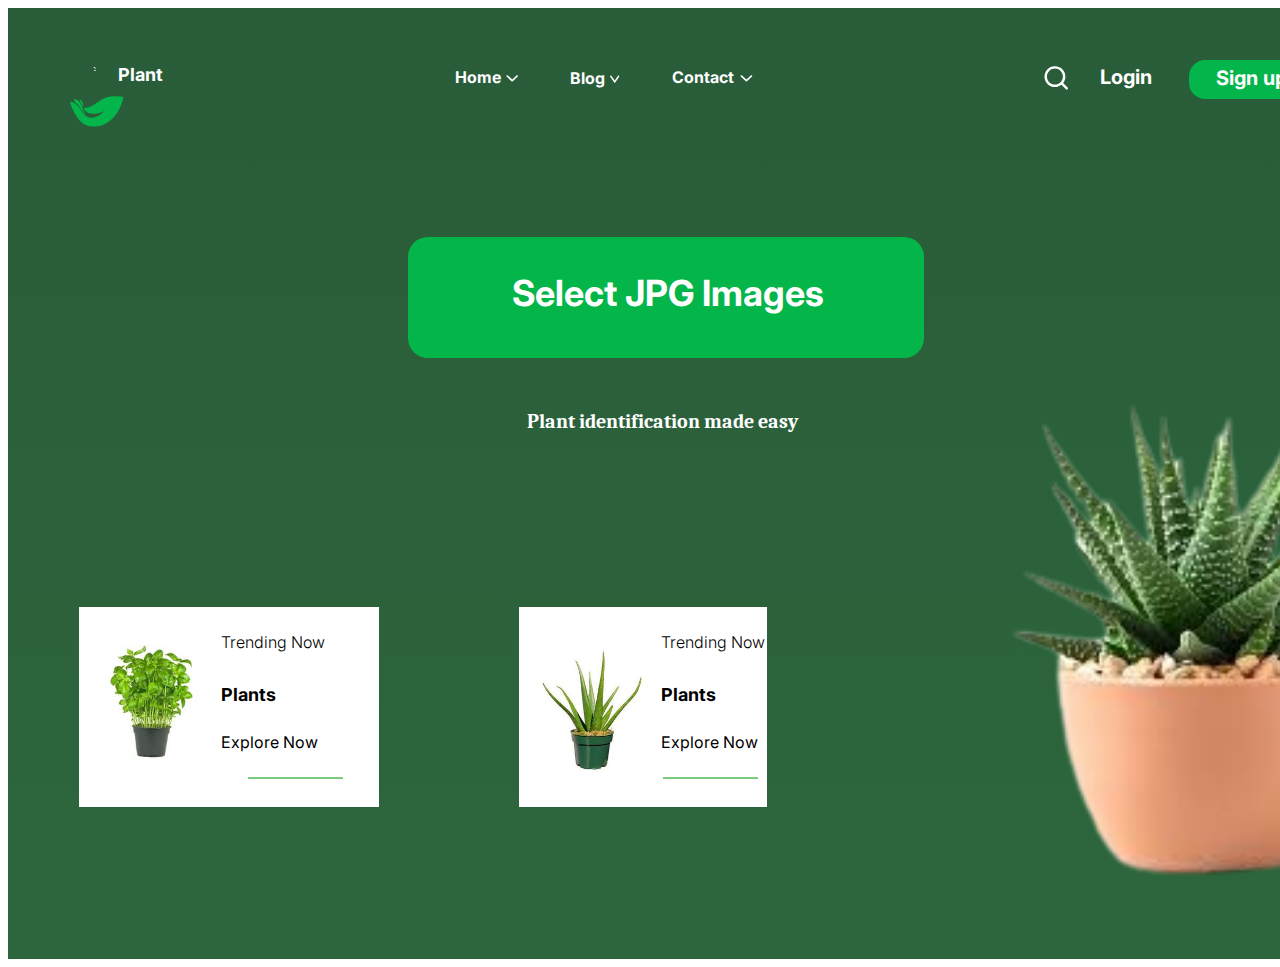
<file: Web page/pages/desktop1.html>
<!doctype html>
<html lang="en">
  <head>
    <meta charset="UTF-8" />
    <meta http-equiv="X-UA-Compatible" content="IE=Edge">
    <meta name="viewport" content="width=device-width, initial-scale=1">
    <title>Desktop - 1</title>
    <link rel="preconnect" href="https://fonts.googleapis.com">
    <link rel="preconnect" href="https://fonts.gstatic.com" crossorigin>
    <link href="https://fonts.googleapis.com/css2?family=Inter:wght@400&display=swap" rel="stylesheet">
    <link rel="preconnect" href="https://fonts.googleapis.com">
    <link rel="preconnect" href="https://fonts.gstatic.com" crossorigin>
    <link href="https://fonts.googleapis.com/css2?family=Caladea:wght@700&display=swap" rel="stylesheet">
    <link rel="stylesheet" href="desktop1.css" />
  </head>
  <body>
    <div class="desktop-1">
      <div class="container-7">
        <div class="group-10">
          <img class="image-2-traced" src="../assets/vectors/image2Traced_x2.svg" />
          <img class="image-3-masked" src="../assets/vectors/image3Masked_x2.svg" />
          <div class="plant">
          Plant
          </div>
        </div>
        <div class="group-11">
          <div class="group-2">
            <span class="home">
            Home
            </span>
            <img class="vector" src="../assets/vectors/vector2_x2.svg" />
          </div>
          <div class="group-3">
            <span class="blog">
            Blog
            </span>
            <img class="vector-1" src="../assets/vectors/vector_x2.svg" />
          </div>
          <div class="group-4">
            <span class="contact">
            Contact
            </span>
            <img class="vector-2" src="../assets/vectors/vector4_x2.svg" />
          </div>
        </div>
        <div class="group-12">
          <div class="container-3">
            <div class="mingcutesearch-line">
              <img class="vector-3" src="../assets/vectors/vector8_x2.svg" />
            </div>
            <div class="login">
            Login
            </div>
            <div class="container-6">
              <span class="sign-up">
              Sign up
              </span>
            </div>
          </div>
          <img class="vector-4" src="../assets/vectors/vector5_x2.svg" />
        </div>
      </div>
      <p class="eat-natures-bounty-for-ahealthier-life">
      <span class="eat-natures-bounty-for-ahealthier-life-sub-60"></span><span></span>
      </p>
      <div class="container-2">
        <div class="group-8">
          <div class="container-8">
            <div class="image-4">
            </div>
            <div class="container-5">
              <div class="trending-now">
              Trending Now
              </div>
              <div class="plants">
              Plants
              </div>
              <p class="for-healthy">
              <span class="for-healthy-sub-0"></span><span></span>
              </p>
              <span class="explore-now">
              Explore Now
              </span>
            </div>
          </div>
          <div class="line-1">
          </div>
        </div>
        <div class="container">
          <div class="group-7">
            <span class="select-jpg-images">
            Select JPG Images
            </span>
          </div>
          <div class="plant-identification-made-easy">
           Plant identification made easy
          </div>
          <div class="group-6">
            <div class="container-1">
              <div class="image-6">
              </div>
              <div class="container-4">
                <div class="trending-now-1">
                Trending Now
                </div>
                <div class="plants-1">
                Plants
                </div>
                <p class="for-healthy-1">
                <span class="for-healthy-1-sub-0"></span><span></span>
                </p>
                <span class="explore-now-1">
                Explore Now
                </span>
              </div>
            </div>
            <div class="line-2">
            </div>
          </div>
        </div>
        <div class="images-removebg-preview-1">
        </div>
      </div>
    </div>
  </body>
</html>
</file>
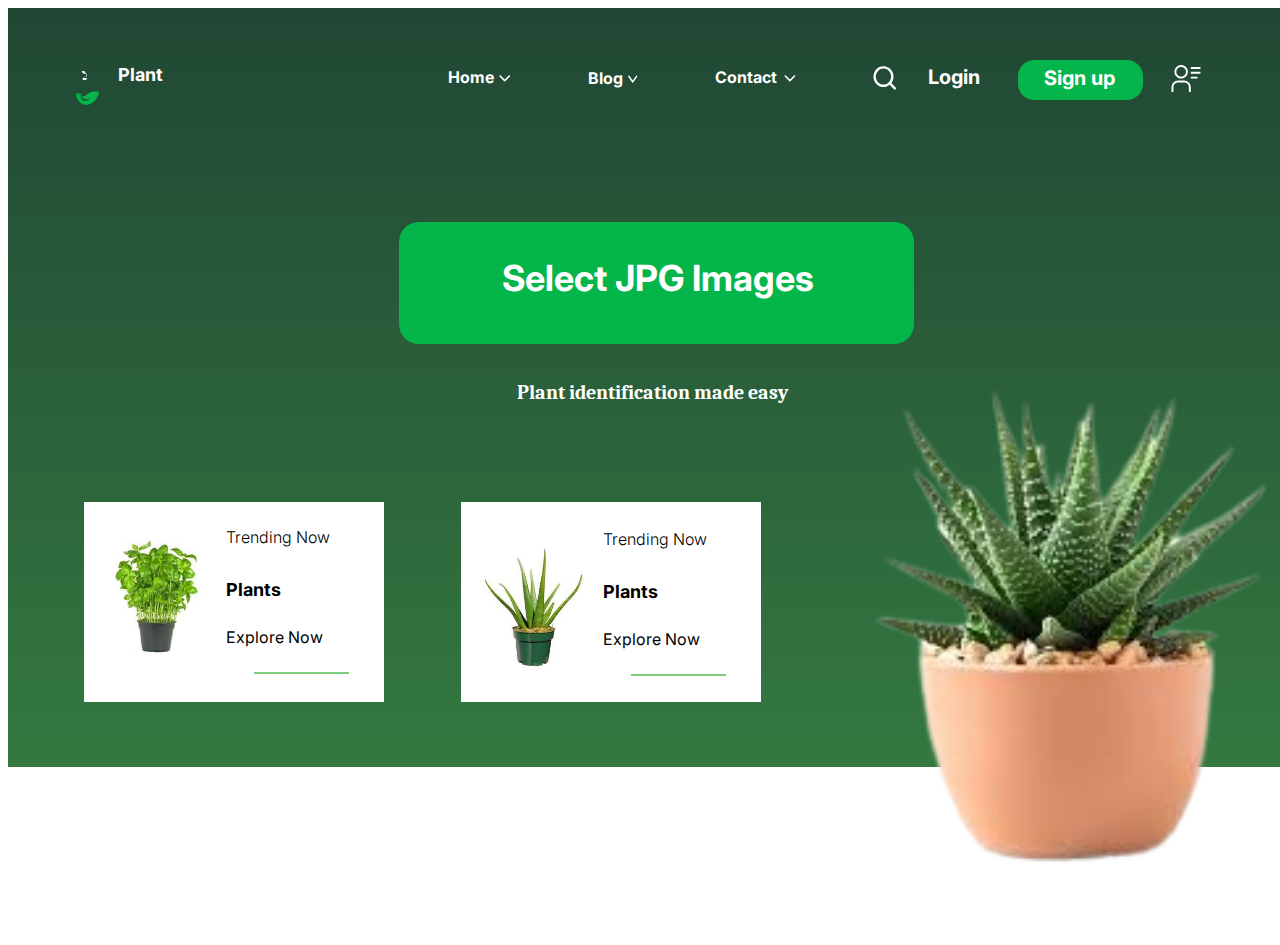
<file: Web page/pages/macBookAir1.html>
<!doctype html>
<html lang="en">
  <head>
    <meta charset="UTF-8" />
    <meta http-equiv="X-UA-Compatible" content="IE=Edge">
    <meta name="viewport" content="width=device-width, initial-scale=1">
    <title>MacBook Air - 1</title>
    <link rel="preconnect" href="https://fonts.googleapis.com">
    <link rel="preconnect" href="https://fonts.gstatic.com" crossorigin>
    <link href="https://fonts.googleapis.com/css2?family=Inter:wght@400&display=swap" rel="stylesheet">
    <link rel="preconnect" href="https://fonts.googleapis.com">
    <link rel="preconnect" href="https://fonts.gstatic.com" crossorigin>
    <link href="https://fonts.googleapis.com/css2?family=Caladea:wght@700&display=swap" rel="stylesheet">
    <link rel="stylesheet" href="macBookAir1.css" />
  </head>
  <body>
    <div class="mac-book-air-1">
      <img class="group-1" src="../assets/vectors/group1_x2.svg" />
      <div class="container-7">
        <div class="plant">
        Plant
        </div>
        <div class="group-2">
          <span class="home">
          Home
          </span>
          <img class="vector" src="../assets/vectors/vector3_x2.svg" />
        </div>
        <div class="group-3">
          <span class="blog">
          Blog
          </span>
          <img class="vector-1" src="../assets/vectors/vector7_x2.svg" />
        </div>
        <div class="group-4">
          <span class="contact">
          Contact
          </span>
          <img class="vector-2" src="../assets/vectors/vector1_x2.svg" />
        </div>
        <div class="container-1">
          <div class="mingcutesearch-line">
            <img class="vector-3" src="../assets/vectors/vector6_x2.svg" />
          </div>
          <div class="login">
          Login
          </div>
          <div class="container-2">
            <span class="sign-up">
            Sign up
            </span>
          </div>
          <img class="vector-4" src="../assets/vectors/vector9_x2.svg" />
        </div>
      </div>
      <p class="eat-natures-bounty-for-ahealthier-life">
      <span class="eat-natures-bounty-for-ahealthier-life-sub-60"></span><span></span>
      </p>
      <div class="group-7">
        <span class="select-jpg-images">
        Select JPG Images
        </span>
      </div>
      <div class="plant-identification-made-easy">
       Plant identification made easy
      </div>
      <div class="container-6">
        <div class="group-9">
          <div class="container-3">
            <div class="image-4">
            </div>
            <div class="container">
              <div class="trending-now-1">
              Trending Now
              </div>
              <div class="plants-1">
              Plants
              </div>
              <p class="for-healthy-1">
              <span class="for-healthy-1-sub-0"></span><span></span>
              </p>
              <span class="explore-now-1">
              Explore Now
              </span>
            </div>
          </div>
          <div class="line-1">
          </div>
        </div>
        <div class="group-6">
          <div class="container-5">
            <div class="image-6">
            </div>
            <div class="container-4">
              <div class="trending-now">
              Trending Now
              </div>
              <div class="plants">
              Plants
              </div>
              <p class="for-healthy">
              <span class="for-healthy-sub-0"></span><span></span>
              </p>
              <span class="explore-now">
              Explore Now
              </span>
            </div>
          </div>
          <div class="line-2">
          </div>
        </div>
      </div>
      <div class="images-removebg-preview-1">
      </div>
    </div>
  </body>
</html>
</file>
<file: Web page/pages/desktop1.css>
.desktop-1 .image-2-traced {
  position: absolute;
  left: 0px;
  top: 21.3px;
  width: 54.3px;
  height: 55.3px;
}
.desktop-1 .image-3-masked {
  position: relative;
  margin-right: 8.1px;
  width: 26px;
  height: 42.6px;
}
.desktop-1 .plant {
  position: relative;
  margin: 13.9px 0 6.6px 0;
  display: inline-block;
  overflow-wrap: break-word;
  font-family: 'Inter';
  font-weight: 700;
  font-size: 18px;
  color: #FFFFFF;
}
.desktop-1 .group-10 {
  position: relative;
  display: flex;
  flex-direction: row;
  padding-left: 14.1px;
  height: 76.6px;
  box-sizing: border-box;
}
.desktop-1 .home {
  margin-right: 4.9px;
  overflow-wrap: break-word;
  font-family: 'Inter';
  font-weight: 700;
  font-size: 16px;
  color: #FFFFFF;
}
.desktop-1 .vector {
  margin: 7.8px 0 4px 0;
  width: 12.5px;
  height: 7.2px;
}
.desktop-1 .group-2 {
  margin-bottom: 0.3px;
  display: flex;
  flex-direction: row;
  box-sizing: border-box;
}
.desktop-1 .blog {
  margin-right: 5.4px;
  overflow-wrap: break-word;
  font-family: 'Inter';
  font-weight: 700;
  font-size: 16px;
  color: #FFFFFF;
}
.desktop-1 .vector-1 {
  margin: 7.8px 0 4px 0;
  width: 9.9px;
  height: 7.2px;
}
.desktop-1 .group-3 {
  margin-top: 0.3px;
  display: flex;
  flex-direction: row;
  box-sizing: border-box;
}
.desktop-1 .contact {
  margin-right: 6.7px;
  overflow-wrap: break-word;
  font-family: 'Inter';
  font-weight: 700;
  font-size: 16px;
  color: #FFFFFF;
}
.desktop-1 .vector-2 {
  margin: 7.8px 0 4px 0;
  width: 12.1px;
  height: 7.2px;
}
.desktop-1 .group-4 {
  margin-bottom: 0.3px;
  display: flex;
  flex-direction: row;
  box-sizing: border-box;
}
.desktop-1 .group-11 {
  margin: 17.4px 0 39.9px 0;
  display: flex;
  flex-direction: row;
  justify-content: space-between;
  width: 297.4px;
  height: fit-content;
  box-sizing: border-box;
}
.desktop-1 .vector-3 {
  width: 23.5px;
  height: 23.5px;
}
.desktop-1 .mingcutesearch-line {
  margin: 6.2px 31.7px 9.1px 0;
  display: flex;
  flex-direction: row;
  justify-content: center;
  width: 23.5px;
  height: 23.5px;
  box-sizing: border-box;
}
.desktop-1 .login {
  margin: 5.2px 37.8px 9.6px 0;
  display: inline-block;
  overflow-wrap: break-word;
  font-family: 'Inter';
  font-weight: 700;
  font-size: 20px;
  color: #FFFFFF;
}
.desktop-1 .sign-up {
  overflow-wrap: break-word;
  font-family: 'Inter';
  font-weight: 700;
  font-size: 20px;
  color: #FFFFFF;
}
.desktop-1 .container-6 {
  border-radius: 16.3px;
  background: #04B54B;
  position: relative;
  display: flex;
  flex-direction: row;
  justify-content: center;
  padding: 6.1px 2.7px 8.7px 0;
  width: 125.8px;
  box-sizing: border-box;
}
.desktop-1 .container-3 {
  display: flex;
  flex-direction: row;
  box-sizing: border-box;
}
.desktop-1 .vector-4 {
  margin: 5.1px 0 5.7px 0;
  width: 30px;
  height: 28px;
}
.desktop-1 .group-12 {
  margin: 10px 0 27.8px 0;
  display: flex;
  flex-direction: row;
  justify-content: space-between;
  width: 355.8px;
  height: fit-content;
  box-sizing: border-box;
}
.desktop-1 .container-7 {
  margin: 0 47.7px 45.4px 0;
  display: flex;
  flex-direction: row;
  justify-content: space-between;
  width: 1330.3px;
  box-sizing: border-box;
}
.desktop-1 .eat-natures-bounty-for-ahealthier-life {
  margin: 0 66.6px 63.9px 0;
  overflow-wrap: break-word;
  font-family: 'Caladea';
  font-weight: 700;
  font-size: 64px;
  color: #FFFFFF;
}
.eat-natures-bounty-for-ahealthier-life-sub60 {
  font-family: 'Caladea';
  font-weight: 700;
  font-size: 64px;
  line-height: 1.333;
}
.eat-natures-bounty-for-ahealthier-life {
  font-family: 'Caladea';
  font-weight: 700;
  font-size: 64px;
  line-height: 1.333;
  color: #52C151;
}
.desktop-1 .image-4 {
  background: url('../assets/images/image4.png') 50% / cover no-repeat;
  margin: 0 23px 9.8px 0;
  width: 88.9px;
  height: 139.2px;
}
.desktop-1 .trending-now {
  margin-bottom: 32px;
  display: inline-block;
  overflow-wrap: break-word;
  font-family: 'Inter';
  font-weight: 300;
  font-size: 16px;
  color: #000000;
}
.desktop-1 .plants {
  margin-bottom: 2px;
  display: inline-block;
  align-self: flex-start;
  overflow-wrap: break-word;
  font-family: 'Inter';
  font-weight: 700;
  font-size: 18px;
  color: #000000;
}
.desktop-1 .for-healthy {
  margin: 0 7.4px 25px 0;
  overflow-wrap: break-word;
  font-family: 'Inter';
  font-weight: 700;
  font-size: 16px;
  color: #000000;
}
.for-healthy {
  font-family: 'Inter';
  font-weight: 700;
  font-size: 18px;
  line-height: 1.333;
}
.desktop-1 .explore-now {
  margin-right: 9.2px;
  overflow-wrap: break-word;
  font-family: 'Inter';
  font-weight: 400;
  font-size: 16px;
  color: #000000;
}
.desktop-1 .container-5 {
  margin-top: 8px;
  display: flex;
  flex-direction: column;
  box-sizing: border-box;
}
.desktop-1 .container-8 {
  margin-bottom: 4px;
  display: flex;
  flex-direction: row;
  align-self: flex-start;
  width: fit-content;
  box-sizing: border-box;
}
.desktop-1 .line-1 {
  background: #7BCC7B;
  margin-left: 104.5px;
  align-self: center;
  width: 95px;
  height: 2px;
}
.desktop-1 .group-8 {
  background: #FFFFFF;
  position: relative;
  margin: 370.4px 29.8px 151.8px 0;
  display: flex;
  flex-direction: column;
  padding: 16.9px 0 28.1px 30px;
  width: 300px;
  box-sizing: border-box;
}
.desktop-1 .select-jpg-images {
  overflow-wrap: break-word;
  font-family: 'Inter';
  font-weight: 700;
  font-size: 36px;
  color: #FFFFFF;
}
.desktop-1 .group-7 {
  border-radius: 20px;
  background: #04B54A;
  position: relative;
  margin-bottom: 51.8px;
  display: flex;
  flex-direction: row;
  justify-content: center;
  padding: 34px 0 43.6px 4.1px;
  width: 515.1px;
  box-sizing: border-box;
}
.desktop-1 .plant-identification-made-easy {
  margin: 0 7px 174px 0;
  display: inline-block;
  overflow-wrap: break-word;
  font-family: 'Caladea';
  font-weight: 700;
  font-size: 20px;
  color: #FFFFFF;
}
.desktop-1 .image-6 {
  background: url('../assets/images/image6.png') 50% / cover no-repeat;
  margin: 17px 7.3px 0.9px 0;
  width: 123.1px;
  height: 123.1px;
}
.desktop-1 .trending-now-1 {
  margin-bottom: 32px;
  display: inline-block;
  overflow-wrap: break-word;
  font-family: 'Inter';
  font-weight: 300;
  font-size: 16px;
  color: #000000;
}
.desktop-1 .plants-1 {
  margin-bottom: 2px;
  display: inline-block;
  align-self: flex-start;
  overflow-wrap: break-word;
  font-family: 'Inter';
  font-weight: 700;
  font-size: 18px;
  color: #000000;
}
.desktop-1 .for-healthy-1 {
  margin: 0 7.4px 25px 0;
  overflow-wrap: break-word;
  font-family: 'Inter';
  font-weight: 700;
  font-size: 16px;
  color: #000000;
}
.for-healthy-1 {
  font-family: 'Inter';
  font-weight: 700;
  font-size: 18px;
  line-height: 1.333;
}
.desktop-1 .explore-now-1 {
  margin-right: 9.2px;
  overflow-wrap: break-word;
  font-family: 'Inter';
  font-weight: 400;
  font-size: 16px;
  color: #000000;
}
.desktop-1 .container-4 {
  display: flex;
  flex-direction: column;
  box-sizing: border-box;
}
.desktop-1 .container-1 {
  margin-bottom: 4px;
  display: flex;
  flex-direction: row;
  align-self: flex-start;
  width: fit-content;
  box-sizing: border-box;
}
.desktop-1 .line-2 {
  background: #7BCC7B;
  margin-left: 123.1px;
  align-self: center;
  width: 95px;
  height: 2px;
}
.desktop-1 .group-6 {
  background: #FFFFFF;
  position: relative;
  margin-right: 45.9px;
  display: flex;
  flex-direction: column;
  padding: 24.9px 0 28.1px 11.5px;
  width: fit-content;
  box-sizing: border-box;
}
.desktop-1 .container {
  margin: 0 44.8px 151.8px 0;
  display: flex;
  flex-direction: column;
  align-items: center;
  width: 515.1px;
  height: fit-content;
  box-sizing: border-box;
}
.desktop-1 .images-removebg-preview-1 {
  background: url('../assets/images/imagesRemovebgPreview1.png') 50% / cover no-repeat;
  margin-top: 8.7px;
  width: 485.2px;
  height: 713.4px;
}
.desktop-1 .container-2 {
  margin-left: 14.1px;
  display: flex;
  flex-direction: row;
  width: 1374.9px;
  box-sizing: border-box;
}
.desktop-1 {
  background: linear-gradient(180deg, #295C39, #2D663C);
  display: flex;
  flex-direction: column;
  align-items: center;
  padding: 42px 0 0 62px;
  width: 1440px;
  box-sizing: border-box;
}
</file>
<file: Web page/pages/macBookAir1.css>
.mac-book-air-1 .group-1 {
  position: absolute;
  left: 62px;
  top: 42px;
  width: 54.3px;
  height: 76.6px;
}
.mac-book-air-1 .plant {
  margin: 3.9px 11px 12.9px 0;
  display: inline-block;
  width: 241.9px;
  overflow-wrap: break-word;
  font-family: 'Inter';
  font-weight: 700;
  font-size: 18px;
  color: #FFFFFF;
}
.mac-book-air-1 .home {
  margin-right: 4.9px;
  overflow-wrap: break-word;
  font-family: 'Inter';
  font-weight: 700;
  font-size: 16px;
  color: #FFFFFF;
}
.mac-book-air-1 .vector {
  margin: 7.8px 0 4px 0;
  width: 12.5px;
  height: 7.2px;
}
.mac-book-air-1 .group-2 {
  margin: 7.4px 0 12.4px 0;
  display: flex;
  flex-direction: row;
  box-sizing: border-box;
}
.mac-book-air-1 .blog {
  margin-right: 5.4px;
  overflow-wrap: break-word;
  font-family: 'Inter';
  font-weight: 700;
  font-size: 16px;
  color: #FFFFFF;
}
.mac-book-air-1 .vector-1 {
  margin: 7.8px 0 4px 0;
  width: 9.9px;
  height: 7.2px;
}
.mac-book-air-1 .group-3 {
  margin: 7.7px 0 12.1px 0;
  display: flex;
  flex-direction: row;
  box-sizing: border-box;
}
.mac-book-air-1 .contact {
  margin-right: 6.7px;
  overflow-wrap: break-word;
  font-family: 'Inter';
  font-weight: 700;
  font-size: 16px;
  color: #FFFFFF;
}
.mac-book-air-1 .vector-2 {
  margin: 7.8px 0 4px 0;
  width: 12.1px;
  height: 7.2px;
}
.mac-book-air-1 .group-4 {
  margin: 7.4px 0 12.4px 0;
  display: flex;
  flex-direction: row;
  box-sizing: border-box;
}
.mac-book-air-1 .vector-3 {
  width: 23.5px;
  height: 23.5px;
}
.mac-book-air-1 .mingcutesearch-line {
  margin: 6.2px 31.7px 9.1px 0;
  display: flex;
  flex-direction: row;
  justify-content: center;
  width: 23.5px;
  height: 23.5px;
  box-sizing: border-box;
}
.mac-book-air-1 .login {
  margin: 5.2px 37.8px 9.6px 0;
  display: inline-block;
  overflow-wrap: break-word;
  font-family: 'Inter';
  font-weight: 700;
  font-size: 20px;
  color: #FFFFFF;
}
.mac-book-air-1 .sign-up {
  overflow-wrap: break-word;
  font-family: 'Inter';
  font-weight: 700;
  font-size: 20px;
  color: #FFFFFF;
}
.mac-book-air-1 .container-2 {
  border-radius: 16.3px;
  background: #04B54B;
  position: relative;
  margin-right: 28.1px;
  display: flex;
  flex-direction: row;
  justify-content: center;
  padding: 6.1px 2.7px 8.7px 0;
  width: 125.8px;
  box-sizing: border-box;
}
.mac-book-air-1 .vector-4 {
  margin: 5.1px 0 5.7px 0;
  width: 30px;
  height: 28px;
}
.mac-book-air-1 .container-1 {
  display: flex;
  flex-direction: row;
  box-sizing: border-box;
}
.mac-book-air-1 .container-7 {
  position: relative;
  margin: 0 10.4px 73.1px 34px;
  display: flex;
  flex-direction: row;
  justify-content: space-between;
  width: 1083.3px;
  box-sizing: border-box;
}
.mac-book-air-1 .eat-natures-bounty-for-ahealthier-life {
  position: relative;
  margin: 0 16.1px 49.3px 11.6px;
  overflow-wrap: break-word;
  font-family: 'Caladea';
  font-weight: 700;
  font-size: 64px;
  color: #FFFFFF;
}
.eat-natures-bounty-for-ahealthier-life-sub60 {
  font-family: 'Caladea';
  font-weight: 700;
  font-size: 64px;
  line-height: 1.333;
}
.eat-natures-bounty-for-ahealthier-life {
  font-family: 'Caladea';
  font-weight: 700;
  font-size: 64px;
  line-height: 1.333;
  color: #52C151;
}
.mac-book-air-1 .select-jpg-images {
  overflow-wrap: break-word;
  font-family: 'Inter';
  font-weight: 700;
  font-size: 36px;
  color: #FFFFFF;
}
.mac-book-air-1 .group-7 {
  border-radius: 20px;
  background: #04B54A;
  position: relative;
  margin: 0 0 37.1px 16.7px;
  display: flex;
  flex-direction: row;
  justify-content: center;
  padding: 34px 0 43.6px 4.1px;
  width: 515.1px;
  box-sizing: border-box;
}
.mac-book-air-1 .plant-identification-made-easy {
  position: relative;
  margin: 0 0 98.2px 9.7px;
  display: inline-block;
  overflow-wrap: break-word;
  font-family: 'Caladea';
  font-weight: 700;
  font-size: 20px;
  color: #FFFFFF;
}
.mac-book-air-1 .image-4 {
  background: url('../assets/images/image4.png') 50% / cover no-repeat;
  margin: 0 23px 9.8px 0;
  width: 88.9px;
  height: 139.2px;
}
.mac-book-air-1 .trending-now-1 {
  margin-bottom: 32px;
  display: inline-block;
  overflow-wrap: break-word;
  font-family: 'Inter';
  font-weight: 300;
  font-size: 16px;
  color: #000000;
}
.mac-book-air-1 .plants-1 {
  margin-bottom: 2px;
  display: inline-block;
  align-self: flex-start;
  overflow-wrap: break-word;
  font-family: 'Inter';
  font-weight: 700;
  font-size: 18px;
  color: #000000;
}
.mac-book-air-1 .for-healthy-1 {
  margin: 0 7.4px 25px 0;
  overflow-wrap: break-word;
  font-family: 'Inter';
  font-weight: 700;
  font-size: 16px;
  color: #000000;
}
.for-healthy-1 {
  font-family: 'Inter';
  font-weight: 700;
  font-size: 18px;
  line-height: 1.333;
}
.mac-book-air-1 .explore-now-1 {
  margin-right: 9.2px;
  overflow-wrap: break-word;
  font-family: 'Inter';
  font-weight: 400;
  font-size: 16px;
  color: #000000;
}
.mac-book-air-1 .container {
  margin-top: 8px;
  display: flex;
  flex-direction: column;
  box-sizing: border-box;
}
.mac-book-air-1 .container-3 {
  margin-bottom: 4px;
  display: flex;
  flex-direction: row;
  align-self: flex-start;
  width: fit-content;
  box-sizing: border-box;
}
.mac-book-air-1 .line-1 {
  background: #7BCC7B;
  margin-left: 104.5px;
  align-self: center;
  width: 95px;
  height: 2px;
}
.mac-book-air-1 .group-9 {
  background: #FFFFFF;
  position: relative;
  margin-right: 76.8px;
  display: flex;
  flex-direction: column;
  padding: 16.9px 0 28.1px 30px;
  width: 300px;
  box-sizing: border-box;
}
.mac-book-air-1 .image-6 {
  background: url('../assets/images/image6.png') 50% / cover no-repeat;
  margin: 17px 7.3px 0.9px 0;
  width: 123.1px;
  height: 123.1px;
}
.mac-book-air-1 .trending-now {
  margin-bottom: 32px;
  display: inline-block;
  overflow-wrap: break-word;
  font-family: 'Inter';
  font-weight: 300;
  font-size: 16px;
  color: #000000;
}
.mac-book-air-1 .plants {
  margin-bottom: 2px;
  display: inline-block;
  align-self: flex-start;
  overflow-wrap: break-word;
  font-family: 'Inter';
  font-weight: 700;
  font-size: 18px;
  color: #000000;
}
.mac-book-air-1 .for-healthy {
  margin: 0 7.4px 25px 0;
  overflow-wrap: break-word;
  font-family: 'Inter';
  font-weight: 700;
  font-size: 16px;
  color: #000000;
}
.for-healthy {
  font-family: 'Inter';
  font-weight: 700;
  font-size: 18px;
  line-height: 1.333;
}
.mac-book-air-1 .explore-now {
  margin-right: 9.2px;
  overflow-wrap: break-word;
  font-family: 'Inter';
  font-weight: 400;
  font-size: 16px;
  color: #000000;
}
.mac-book-air-1 .container-4 {
  display: flex;
  flex-direction: column;
  box-sizing: border-box;
}
.mac-book-air-1 .container-5 {
  margin-bottom: 4px;
  display: flex;
  flex-direction: row;
  align-self: flex-start;
  width: fit-content;
  box-sizing: border-box;
}
.mac-book-air-1 .line-2 {
  background: #7BCC7B;
  margin-left: 123.1px;
  align-self: center;
  width: 95px;
  height: 2px;
}
.mac-book-air-1 .group-6 {
  background: #FFFFFF;
  position: relative;
  display: flex;
  flex-direction: column;
  justify-content: center;
  padding-left: 11.5px;
  width: 300px;
  box-sizing: border-box;
}
.mac-book-air-1 .container-6 {
  position: relative;
  display: flex;
  flex-direction: row;
  align-self: flex-start;
  width: fit-content;
  box-sizing: border-box;
}
.mac-book-air-1 .images-removebg-preview-1 {
  background: url('../assets/images/imagesRemovebgPreview1.png') 50% / cover no-repeat;
  position: absolute;
  right: -35.1px;
  bottom: -45.4px;
  width: 485.2px;
  height: 713.4px;
}
.mac-book-air-1 {
  background: linear-gradient(180deg, #204734, #347940);
  display: flex;
  flex-direction: column;
  align-items: center;
  padding: 52px 76.1px 64.9px 76.1px;
  width: 1280px;
  box-sizing: border-box;
}
</file>
